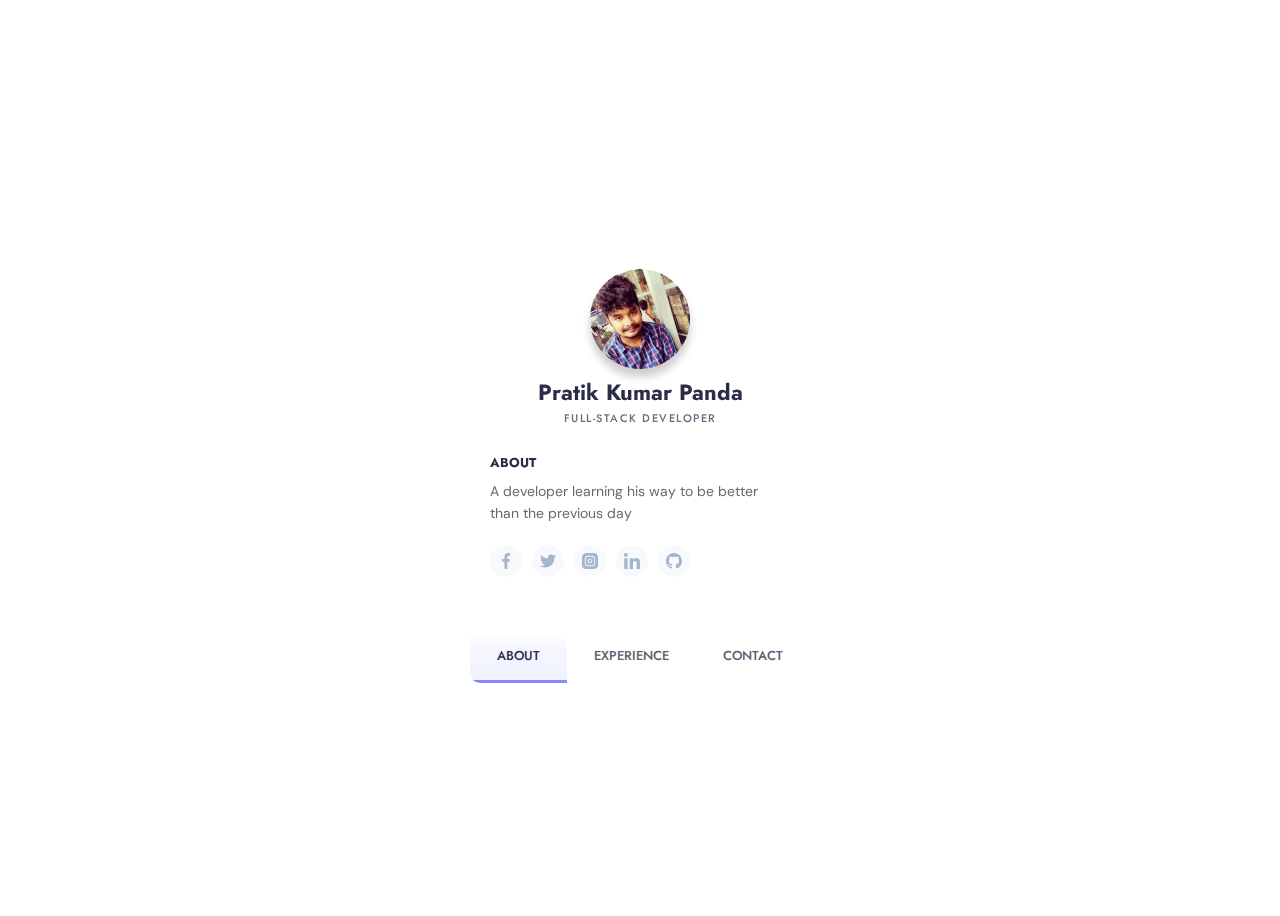
<file: client/public/about/about.html>
<!DOCTYPE html>
<html lang="en">
  <head>
    <meta charset="UTF-8" />
    <meta http-equiv="X-UA-Compatible" content="IE=edge" />
    <meta name="viewport" content="width=device-width, initial-scale=1.0" />
    <title>About Me</title>
    <link rel="stylesheet" href="about.css" />
  </head>

  <body style="overflow: hidden;">
    <div class="card" data-state="#about" style="overflow: hidden;">
      <div class="card-header">
        <div
          class="card-cover"
          style="
            background-image: url('https://images.unsplash.com/photo-1595757816291-ab4c1cba0fc2?ixlib=rb-4.0.3&ixid=MnwxMjA3fDB8MHxwaG90by1wYWdlfHx8fGVufDB8fHx8&auto=format&fit=crop&w=1974&q=80');
          "
        ></div>
        <img
          class="card-avatar"
          src="../Me.jpg"
          alt="avatar"
        />
        <h1 class="card-fullname">Pratik Kumar Panda</h1>
        <h2 class="card-jobtitle">Full-Stack Developer</h2>
      </div>
      <div class="card-main">
        <div class="card-section is-active" id="about">
          <div class="card-content">
            <div class="card-subtitle">ABOUT</div>
            <p class="card-desc">
              A developer learning his way to be better than the previous day
            </p>
          </div>
          <div class="card-social">
            <a href="https://www.facebook.com/stylokid.prateek" target="_blank"
              ><svg viewBox="0 0 24 24" xmlns="http://www.w3.org/2000/svg">
                <path
                  d="M15.997 3.985h2.191V.169C17.81.117 16.51 0 14.996 0c-3.159 0-5.323 1.987-5.323 5.639V9H6.187v4.266h3.486V24h4.274V13.267h3.345l.531-4.266h-3.877V6.062c.001-1.233.333-2.077 2.051-2.077z"
                /></svg
            ></a>
            <a href="https://twitter.com/NexCoder" target="_blank"
              ><svg xmlns="http://www.w3.org/2000/svg" viewBox="0 0 512 512">
                <path
                  d="M512 97.248c-19.04 8.352-39.328 13.888-60.48 16.576 21.76-12.992 38.368-33.408 46.176-58.016-20.288 12.096-42.688 20.64-66.56 25.408C411.872 60.704 384.416 48 354.464 48c-58.112 0-104.896 47.168-104.896 104.992 0 8.32.704 16.32 2.432 23.936-87.264-4.256-164.48-46.08-216.352-109.792-9.056 15.712-14.368 33.696-14.368 53.056 0 36.352 18.72 68.576 46.624 87.232-16.864-.32-33.408-5.216-47.424-12.928v1.152c0 51.008 36.384 93.376 84.096 103.136-8.544 2.336-17.856 3.456-27.52 3.456-6.72 0-13.504-.384-19.872-1.792 13.6 41.568 52.192 72.128 98.08 73.12-35.712 27.936-81.056 44.768-130.144 44.768-8.608 0-16.864-.384-25.12-1.44C46.496 446.88 101.6 464 161.024 464c193.152 0 298.752-160 298.752-298.688 0-4.64-.16-9.12-.384-13.568 20.832-14.784 38.336-33.248 52.608-54.496z"
                /></svg
            ></a>
            <a href="https://www.instagram.com/swarajb007/" target="_blank"
              ><svg viewBox="0 0 512 512" xmlns="http://www.w3.org/2000/svg">
                <path
                  d="M301 256c0 24.852-20.148 45-45 45s-45-20.148-45-45 20.148-45 45-45 45 20.148 45 45zm0 0"
                />
                <path
                  d="M332 120H180c-33.086 0-60 26.914-60 60v152c0 33.086 26.914 60 60 60h152c33.086 0 60-26.914 60-60V180c0-33.086-26.914-60-60-60zm-76 211c-41.355 0-75-33.645-75-75s33.645-75 75-75 75 33.645 75 75-33.645 75-75 75zm86-146c-8.285 0-15-6.715-15-15s6.715-15 15-15 15 6.715 15 15-6.715 15-15 15zm0 0"
                />
                <path
                  d="M377 0H135C60.562 0 0 60.563 0 135v242c0 74.438 60.563 135 135 135h242c74.438 0 135-60.563 135-135V135C512 60.562 451.437 0 377 0zm45 332c0 49.625-40.375 90-90 90H180c-49.625 0-90-40.375-90-90V180c0-49.625 40.375-90 90-90h152c49.625 0 90 40.375 90 90zm0 0"
                /></svg
            ></a>
            <a href="https://www.linkedin.com/in/pratikkumarpanda/" target="_blank"
              ><svg viewBox="0 0 24 24" xmlns="http://www.w3.org/2000/svg">
                <path
                  d="M23.994 24v-.001H24v-8.802c0-4.306-.927-7.623-5.961-7.623-2.42 0-4.044 1.328-4.707 2.587h-.07V7.976H8.489v16.023h4.97v-7.934c0-2.089.396-4.109 2.983-4.109 2.549 0 2.587 2.384 2.587 4.243V24zM.396 7.977h4.976V24H.396zM2.882 0C1.291 0 0 1.291 0 2.882s1.291 2.909 2.882 2.909 2.882-1.318 2.882-2.909A2.884 2.884 0 002.882 0z"
                /></svg
            ></a>
            <a href="https://github.com/PratikPanda007" target="_blank"
              ><svg xmlns="http://www.w3.org/2000/svg" width="16" height="16" fill="currentColor" class="bi bi-github" viewBox="0 0 16 16">
  <path d="M8 0C3.58 0 0 3.58 0 8c0 3.54 2.29 6.53 5.47 7.59.4.07.55-.17.55-.38 0-.19-.01-.82-.01-1.49-2.01.37-2.53-.49-2.69-.94-.09-.23-.48-.94-.82-1.13-.28-.15-.68-.52-.01-.53.63-.01 1.08.58 1.23.82.72 1.21 1.87.87 2.33.66.07-.52.28-.87.51-1.07-1.78-.2-3.64-.89-3.64-3.95 0-.87.31-1.59.82-2.15-.08-.2-.36-1.02.08-2.12 0 0 .67-.21 2.2.82.64-.18 1.32-.27 2-.27.68 0 1.36.09 2 .27 1.53-1.04 2.2-.82 2.2-.82.44 1.1.16 1.92.08 2.12.51.56.82 1.27.82 2.15 0 3.07-1.87 3.75-3.65 3.95.29.25.54.73.54 1.48 0 1.07-.01 1.93-.01 2.2 0 .21.15.46.55.38A8.012 8.012 0 0 0 16 8c0-4.42-3.58-8-8-8z"/>
</svg></a>
          </div>
        </div>
        <div class="card-section" id="experience">
          <div class="card-content">
            <div class="card-subtitle">WORK EXPERIENCE</div>
            <div class="card-timeline">
              <div class="card-item" data-year="2021">
                <div class="card-item-title">
                  Full-Stack Developer at
                  <span>Firstsource Solutions</span>
                </div>
                <div class="card-item-desc">
                  Responsible for designing, developing and maintaining one of the org's website.
                </div>
              </div>
              <div class="card-item" data-year="2019">
                <div class="card-item-title">
                  Front-end developer in <span>Tudip Technologies</span>
                </div>
                <div class="card-item-desc">
                  Responsible for designing front-end of websites.
                </div>
              </div>
              <div class="card-item" data-year="2018">
                <div class="card-item-title">
                  I.T Intern at <span>United Bank of India</span>
                </div>
                <div class="card-item-desc">
                  Collaborated to assist support protocol development and offered consultation based on cross-functional knowledge.
                </div>
              </div>
            </div>
          </div>
        </div>
        <div class="card-section" id="contact">
          <div class="card-content">
            <div class="card-subtitle">CONTACT</div>
            <div class="card-contact-wrapper">
              <div class="card-contact">
                <svg
                  xmlns="http://www.w3.org/2000/svg"
                  viewBox="0 0 24 24"
                  fill="none"
                  stroke="currentColor"
                  stroke-width="2"
                  stroke-linecap="round"
                  stroke-linejoin="round"
                >
                  <path d="M21 10c0 7-9 13-9 13s-9-6-9-13a9 9 0 0118 0z" />
                  <circle cx="12" cy="10" r="3" />
                </svg>
                New Town, Action Area-1A, Kolkata, 700156
              </div>
              <div class="card-contact">
                <svg
                  xmlns="http://www.w3.org/2000/svg"
                  viewbox="0 0 24 24"
                  fill="none"
                  stroke="currentColor"
                  stroke-width="2"
                  stroke-linecap="round"
                  stroke-linejoin="round"
                >
                  <path
                    d="M22 16.92v3a2 2 0 01-2.18 2 19.79 19.79 0 01-8.63-3.07 19.5 19.5 0 01-6-6 19.79 19.79 0 01-3.07-8.67A2 2 0 014.11 2h3a2 2 0 012 1.72 12.84 12.84 0 00.7 2.81 2 2 0 01-.45 2.11L8.09 9.91a16 16 0 006 6l1.27-1.27a2 2 0 012.11-.45 12.84 12.84 0 002.81.7A2 2 0 0122 16.92z"
                  /></svg
                >(+91) 7008166268
              </div>
              <div class="card-contact">
                <svg
                  xmlns="http://www.w3.org/2000/svg"
                  viewBox="0 0 24 24"
                  fill="none"
                  stroke="currentColor"
                  stroke-width="2"
                  stroke-linecap="round"
                  stroke-linejoin="round"
                >
                  <path
                    d="M4 4h16c1.1 0 2 .9 2 2v12c0 1.1-.9 2-2 2H4c-1.1 0-2-.9-2-2V6c0-1.1.9-2 2-2z"
                  />
                  <path d="M22 6l-10 7L2 6" />
                </svg>
                pratikpanda0007@gmail.com
              </div>
              <button class="contact-me" title="Reach out to me in any of the social, will be happy to collab :)">WORK TOGETHER</button>
            </div>
          </div>
        </div>
        <div class="card-buttons">
          <button data-section="#about" class="is-active">ABOUT</button>
          <button data-section="#experience">EXPERIENCE</button>
          <button data-section="#contact">CONTACT</button>
        </div>
      </div>
    </div>
    <script src="./about.js"></script>
  </body>
</html>
</file>
<file: client/public/about/about.css>
@import url("https://fonts.googleapis.com/css?family=DM+Sans:400,500|Jost:400,500,600&display=swap");

* {
          box-sizing: border-box;
}

body {
          color: #2b2c48;
          font-family: "Jost", sans-serif;
          background-image: url(https://images.unsplash.com/photo-1589041127168-9b1915731dc3?ixlib=rb-4.0.3&ixid=MnwxMjA3fDB8MHxwaG90by1wYWdlfHx8fGVufDB8fHx8&auto=format&fit=crop&w=1470&q=80);
          background-repeat: no-repeat;
          background-size: cover;
          background-position: center;
          background-attachment: fixed;
          min-height: 100vh;
          display: flex;
          flex-wrap: wrap;
          padding: 20px;
}

.card {
          max-width: 340px;
          margin: auto;
          overflow-y: auto;
          position: relative;
          z-index: 1;
          overflow-x: hidden;
          background-color: white;
          display: flex;
          transition: 0.3s;
          flex-direction: column;
          border-radius: 10px;
          box-shadow: 0 0 0 8px rgba(255, 255, 255, 0.2);
}

.card[data-state="#about"] {
          height: 450px;
}

.card[data-state="#about"] .card-main {
          padding-top: 0;
}

.card[data-state="#contact"] {
          height: 430px;
}

.card[data-state="#experience"] {
          height: 550px;
}

.card.is-active .card-header {
          height: 80px;
}

.card.is-active .card-cover {
          height: 100px;
          top: -50px;
}

.card.is-active .card-avatar {
          transform: none;
          left: 20px;
          width: 50px;
          height: 50px;
          bottom: 10px;
}

.card.is-active .card-fullname,
.card.is-active .card-jobtitle {
          left: 86px;
          transform: none;
}

.card.is-active .card-fullname {
          bottom: 18px;
          font-size: 19px;
}

.card.is-active .card-jobtitle {
          bottom: 16px;
          letter-spacing: 1px;
          font-size: 10px;
}

.card-header {
          position: relative;
          display: flex;
          height: 200px;
          flex-shrink: 0;
          width: 100%;
          transition: 0.3s;
}

.card-header * {
          transition: 0.3s;
}

.card-cover {
          width: 100%;
          height: 100%;
          position: absolute;
          height: 160px;
          top: -20%;
          left: 0;
          will-change: top;
          background-size: cover;
          background-position: center;
          filter: blur(30px);
          transform: scale(1.2);
          transition: 0.5s;
}

.card-avatar {
          width: 100px;
          height: 100px;
          box-shadow: 0 8px 8px rgba(0, 0, 0, 0.2);
          border-radius: 50%;
          -o-object-position: center;
          object-position: center;
          -o-object-fit: cover;
          object-fit: cover;
          position: absolute;
          bottom: 0;
          left: 50%;
          transform: translateX(-50%) translateY(-64px);
}

.card-fullname {
          position: absolute;
          bottom: 0;
          font-size: 22px;
          font-weight: 700;
          text-align: center;
          white-space: nowrap;
          transform: translateY(-10px) translateX(-50%);
          left: 50%;
}

.card-jobtitle {
          position: absolute;
          bottom: 0;
          font-size: 11px;
          white-space: nowrap;
          font-weight: 500;
          opacity: 0.7;
          text-transform: uppercase;
          letter-spacing: 1.5px;
          margin: 0;
          left: 50%;
          transform: translateX(-50%) translateY(-7px);
}

.card-main {
          position: relative;
          flex: 1;
          display: flex;
          padding-top: 10px;
          flex-direction: column;
}

.card-subtitle {
          font-weight: 700;
          font-size: 13px;
          margin-bottom: 8px;
}

.card-content {
          padding: 20px;
}

.card-desc {
          line-height: 1.6;
          color: #636b6f;
          font-size: 14px;
          margin: 0;
          font-weight: 400;
          font-family: "DM Sans", sans-serif;
}

.card-social {
          display: flex;
          align-items: center;
          padding: 0 20px;
          margin-bottom: 30px;
}

.card-social svg {
          fill: #a5b5ce;
          width: 16px;
          display: block;
          transition: 0.3s;
}

.card-social a {
          color: #8797a1;
          height: 32px;
          width: 32px;
          border-radius: 50%;
          display: inline-flex;
          align-items: center;
          justify-content: center;
          transition: 0.3s;
          background-color: rgba(93, 133, 193, 0.05);
          border-radius: 50%;
          margin-right: 10px;
}

.card-social a:hover svg {
          fill: #637faa;
}

.card-social a:last-child {
          margin-right: 0;
}

.card-buttons {
          display: flex;
          background-color: #fff;
          margin-top: auto;
          position: sticky;
          bottom: 0;
          left: 0;
}

.card-buttons button {
          flex: 1 1 auto;
          -webkit-user-select: none;
          -moz-user-select: none;
          -ms-user-select: none;
          user-select: none;
          background: 0;
          font-size: 13px;
          border: 0;
          padding: 15px 5px;
          cursor: pointer;
          color: #5c5c6d;
          transition: 0.3s;
          font-family: "Jost", sans-serif;
          font-weight: 500;
          outline: 0;
          border-bottom: 3px solid transparent;
}

.card-buttons button.is-active,
.card-buttons button:hover {
          color: #2b2c48;
          border-bottom: 3px solid #8a84ff;
          background: linear-gradient(to bottom, rgba(127, 199, 231, 0) 0%, rgba(207, 204, 255, 0.2) 44%, rgba(211, 226, 255, 0.4) 100%);
}

.card-section {
          display: none;
}

.card-section.is-active {
          display: block;
          -webkit-animation: fadeIn 0.6s both;
          animation: fadeIn 0.6s both;
}

@-webkit-keyframes fadeIn {
          0% {
                    opacity: 0;
                    transform: translatey(40px);
          }

          100% {
                    opacity: 1;
          }
}

@keyframes fadeIn {
          0% {
                    opacity: 0;
                    transform: translatey(40px);
          }

          100% {
                    opacity: 1;
          }
}

.card-timeline {
          /* margin-top: 30px; */
          position: relative;
}

.card-timeline:after {
          background: linear-gradient(to top, rgba(134, 214, 243, 0) 0%, #516acc 100%);
          content: "";
          left: 42px;
          width: 2px;
          top: 0;
          height: 100%;
          position: absolute;
          content: "";
}

.card-item {
          position: relative;
          padding-left: 60px;
          padding-right: 20px;
          padding-bottom: 30px;
          z-index: 1;
}

.card-item:last-child {
          padding-bottom: 5px;
}

.card-item:after {
          content: attr(data-year);
          width: 10px;
          position: absolute;
          top: 0;
          left: 37px;
          width: 8px;
          height: 8px;
          line-height: 0.6;
          border: 2px solid #fff;
          font-size: 11px;
          text-indent: -35px;
          border-radius: 50%;
          color: rgba(134, 134, 134, 0.7);
          background: linear-gradient(to bottom, #a0aee3 0%, #516acc 100%);
}

.card-item-title {
          font-weight: 500;
          font-size: 14px;
          margin-bottom: 5px;
}

.card-item-desc {
          font-size: 13px;
          color: #6f6f7b;
          line-height: 1.5;
          font-family: "DM Sans", sans-serif;
}

.card-contact-wrapper {
          margin-top: 20px;
}

.card-contact {
          display: flex;
          align-items: center;
          font-size: 13px;
          color: #6f6f7b;
          font-family: "DM Sans", sans-serif;
          line-height: 1.6;
          cursor: pointer;
}

.card-contact+.card-contact {
          margin-top: 16px;
}

.card-contact svg {
          flex-shrink: 0;
          width: 30px;
          min-height: 34px;
          margin-right: 12px;
          transition: 0.3s;
          padding-right: 12px;
          border-right: 1px solid #dfe2ec;
}

.contact-me {
          border: 0;
          outline: none;
          background: linear-gradient(to right, rgba(83, 200, 239, 0.8) 0%, rgba(81, 106, 204, 0.8) 96%);
          box-shadow: 0 4px 6px rgba(0, 0, 0, 0.15);
          color: #fff;
          padding: 12px 16px;
          width: 100%;
          border-radius: 5px;
          margin-top: 25px;
          cursor: pointer;
          font-size: 14px;
          font-weight: 500;
          font-family: "Jost", sans-serif;
          transition: 0.3s;
}
</file>
